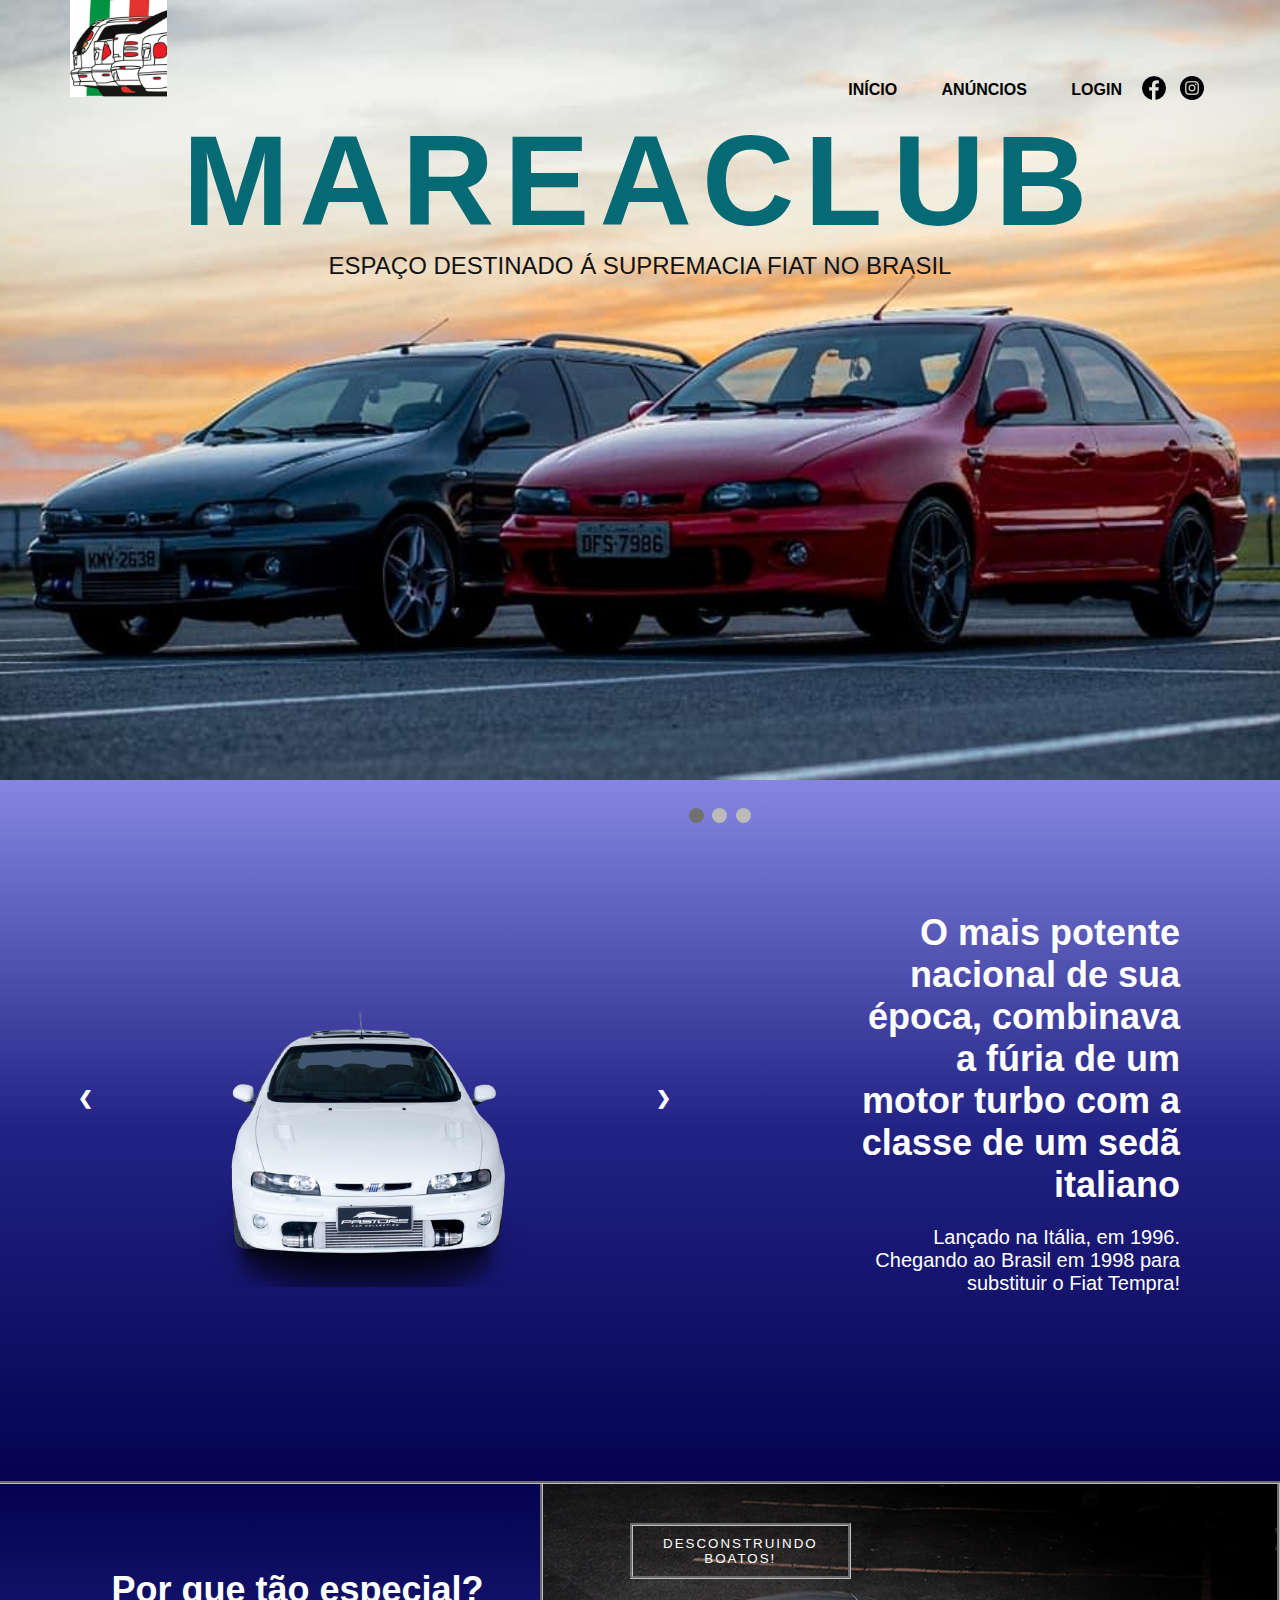
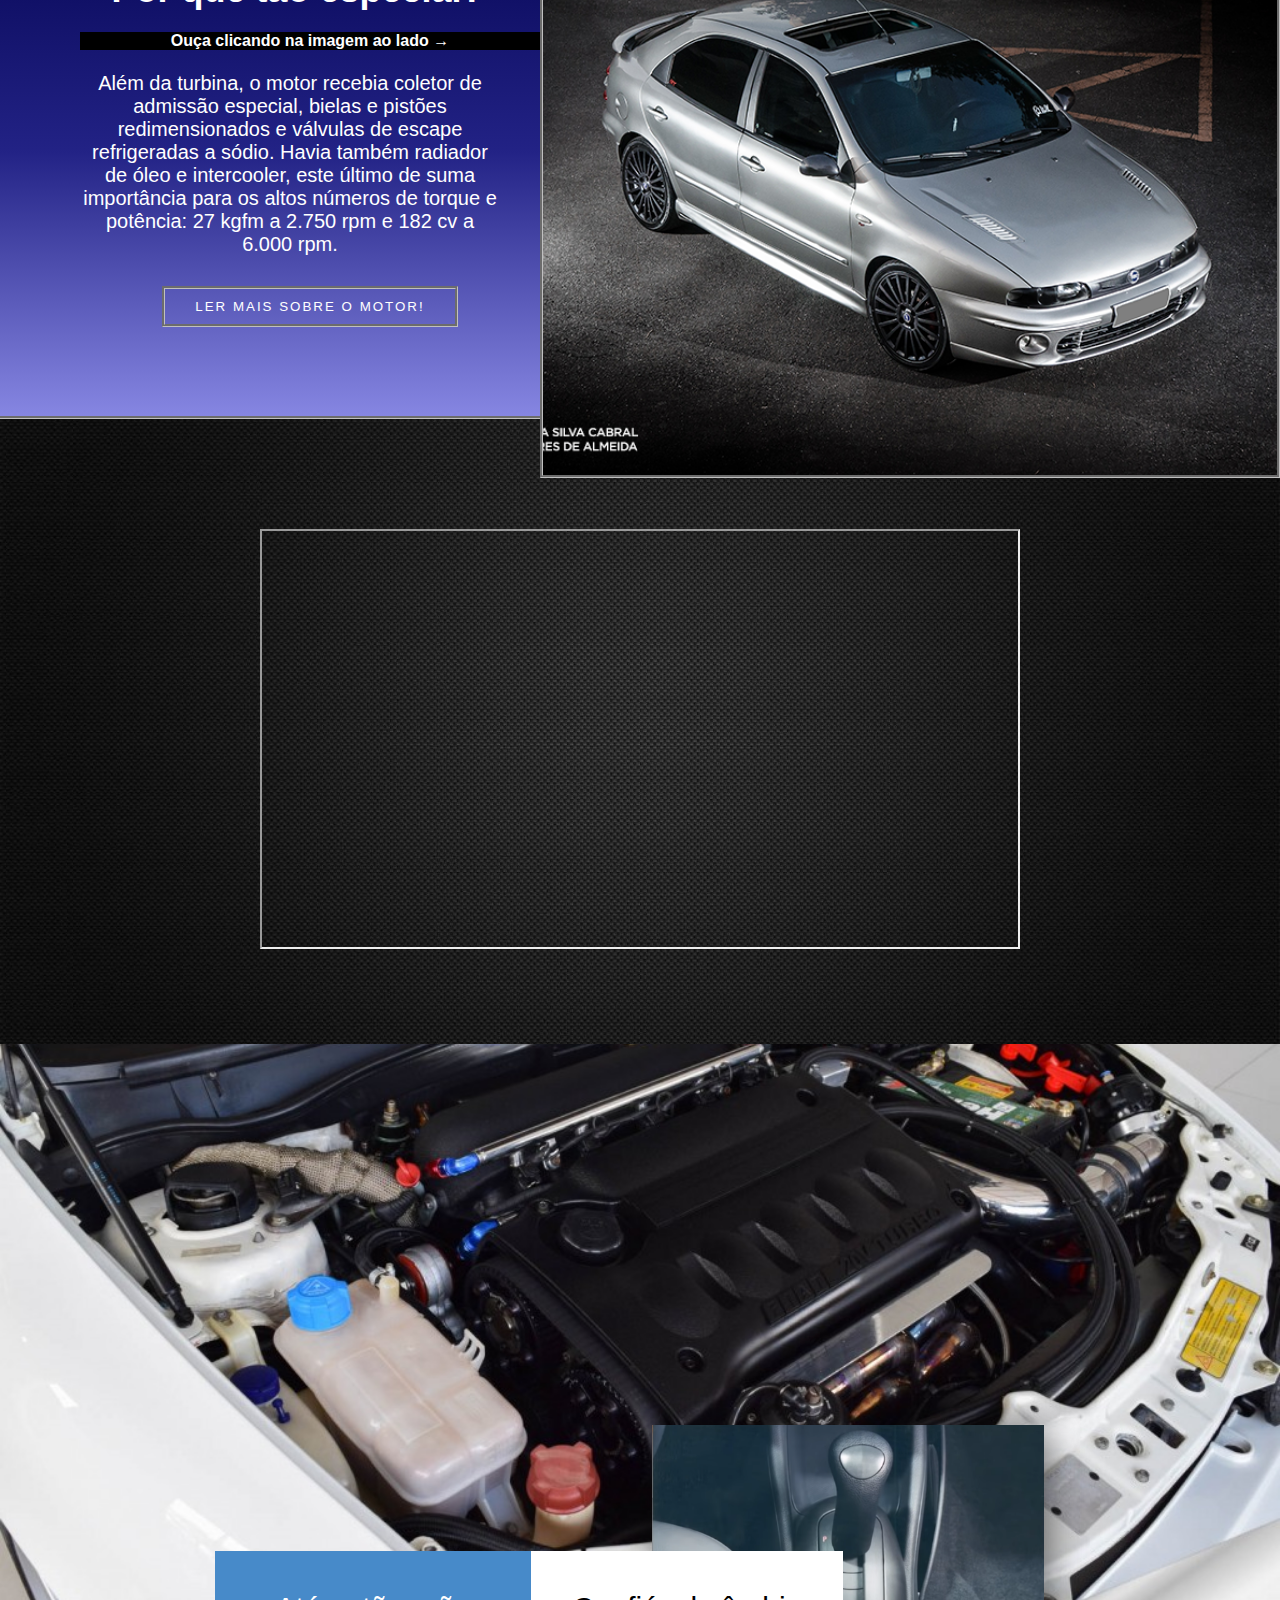
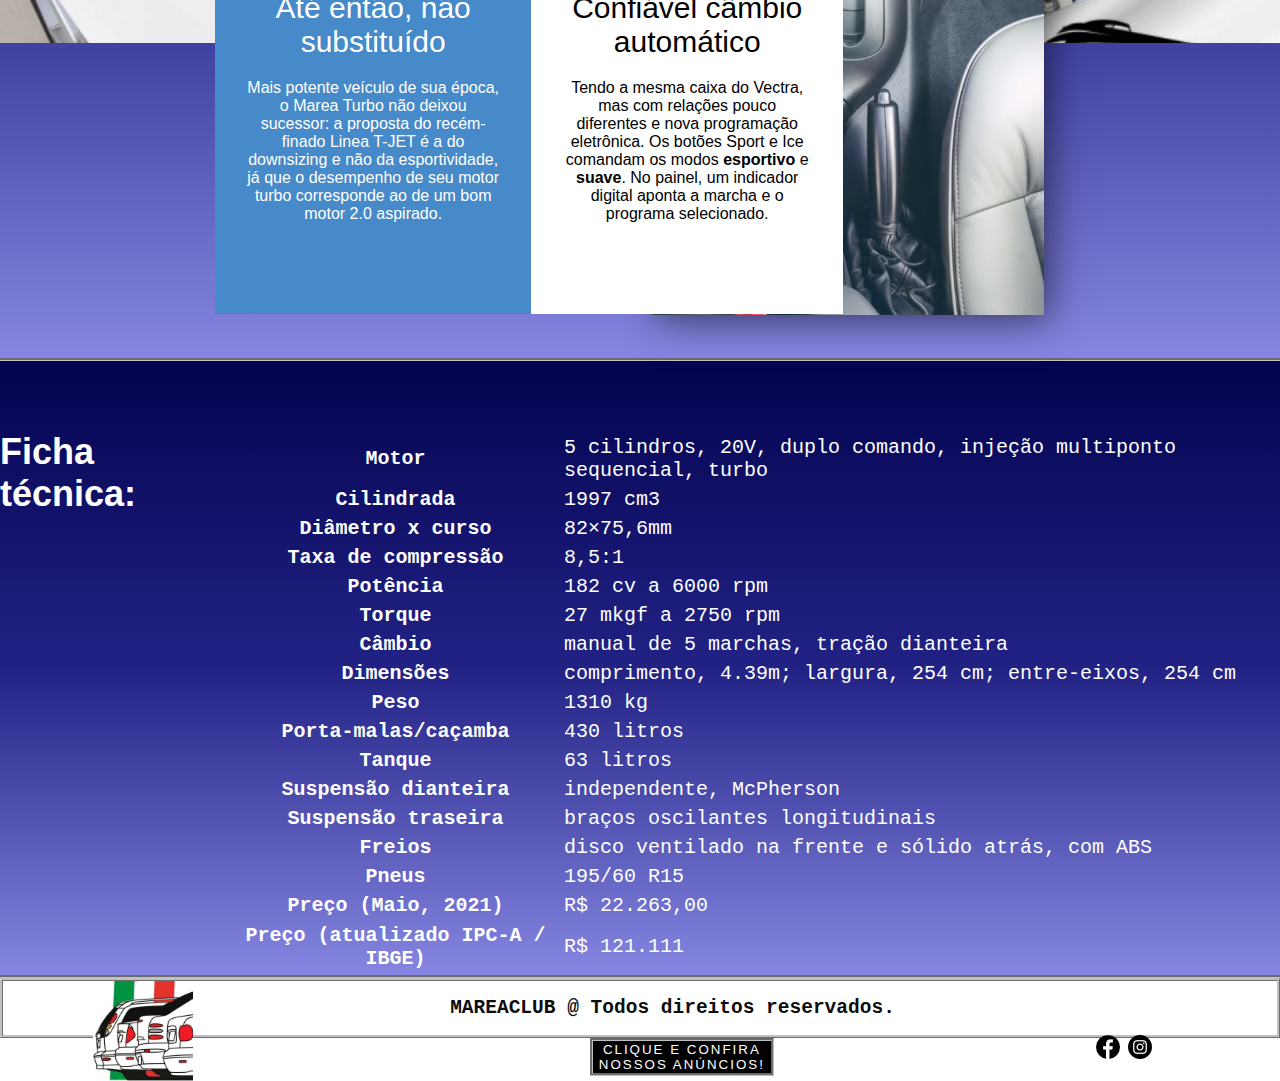
<file: Html/index.html>
<!DOCTYPE html>
<html lang="Pt">

<head>
    <meta charset="UTF-8">
    <meta http-equiv="X-UA-Compatible" content="IE=edge">
    <meta name="viewport" content="width=device-width, initial-scale=1.0">
    <link rel="stylesheet" href="../Css/index.css" media="screen">
    <link rel="shortcut icon" href="../images/logo2.ico" type="image/x-icon" />
    <title>HOME: MAREACLUB</title>
</head>

<body class="u-body">
    <section>
        <div class="fundoindex">
            <div class="cabecalho">

                <div class="caixa">

                    <!-- logo -->
                    <a href="../Html/index.html" class="logo">
                        <img src="../images/logo2.jpg" class="logo">
                    </a>

                    <!-- Barra de navegação, botões do menu -->
                    <nav class="nav">
                        <ul>
                            <a href="../Html/index.html">
                                <li class="btn_cabecalho">INÍCIO</li>

                            </a>

                            <a href="../Html/anuncios.html">
                                <li class="btn_cabecalho">ANÚNCIOS</li>
                            </a>
                            <a href="../Html/Login.html">
                                <li class="btn_cabecalho">LOGIN</li>
                            </a>

                        </ul>

                        <!-- Botões Sociais -->

                        <div class="divsocial">

                            <!-- Facebook -->

                            <a class="social-url" title="Facebook" target="_blank"
                                href="https://www.facebook.com/FamiliaCDM10">
                                <span class="iconesocial"><img src="../images/face.png" alt="ícone do Facebook"></span>
                            </a>

                            <!-- Instagram -->

                            <a class="social-url" title="Instagram" target="_blank"
                                href="https://www.instagram.com/rafaell_barretto/">
                                <span class="iconesocial"><img class="img2" src="../images/insta.png"
                                        alt="ícone do Instagram"></span>
                            </a>
                        </div>
                    </nav>


                </div>
            </div>

            <!-- Títulos index -->

            <div class="text-banner">
                <h1 class="txt-h1">MAREACLUB</h1>
                <h4 class="txt-h4">ESPAÇO DESTINADO Á SUPREMACIA FIAT NO BRASIL</h4>
            </div>
        </div>
    </section>


    <section>

        <!-- Primeira section da pág, com gradient -->

        <div class="gradient-section1">
            <div class="layout-section1">

                    <!-- Carroussel do Marea -->

                <div class="slideshow-container">

                    <div class="mySlides fade">
                        <div class="numbertext">1 / 3</div>
                        <img src="../SLIDESHOW/frente.png">
                    </div>

                    <div class="mySlides fade">
                        <div class="numbertext">2 / 3</div>
                        <img src="../SLIDESHOW/marea-side.png">
                    </div>

                    <div class="mySlides fade">
                        <div class="numbertext">3 / 3</div>
                        <img src="../SLIDESHOW/tras.png">
                    </div>

                    <!-- Botões de Anterior e Próxio -->

                    <a class="prev" onclick="plusSlides(-1)">&#10094;</a>
                    <a class="next" onclick="plusSlides(1)">&#10095;</a>
                </div>
                <br>

                <!-- Botões/círculos -->

                <div>
                    <span class="dot" onclick="currentSlide(1)"></span>
                    <span class="dot" onclick="currentSlide(2)"></span>
                    <span class="dot" onclick="currentSlide(3)"></span>
                </div>

                <!-- Div de texto, lado direito -->

                <div class="txt-section1">
                    <h2>O mais potente nacional de sua época, combinava a fúria de um motor turbo
                        com a classe de um sedã italiano</h2> 

                        <p>Lançado na Itália, em 1996.<br>Chegando ao Brasil em 1998 para
                        substituir o Fiat Tempra!</p>
                </div>

                <a href="../Html/graphic.html" target='_blank'>
                    <button class="btn-section1">DESCONSTRUINDO<br> BOATOS!</button>
                    </a>

            </div>



        </div>

        </div>

    </section>

     <!-- Segunda section da pág, com moldura destacada -->

    <section>
        <div class="layout-section2">
            <div class="txt-section2">

                <h2>Por que tão especial?</h2>
                <h4>Ouça clicando na imagem ao lado →</h4>
                    <p>Além da turbina, o motor recebia coletor de admissão especial, bielas e pistões
                        redimensionados e válvulas de escape refrigeradas a sódio. Havia também radiador
                        de óleo e intercooler, este último de suma importância para os altos números de
                        torque e potência: 27 kgfm a 2.750 rpm e 182 cv a 6.000 rpm.</p>
                
                        <!-- Btn com link externo para detalhes técnicos -->

                <a href="https://www.carrosnaweb.com.br/fichadetalhe.asp?codigo=88" target='_blank'>
                <button class="btn-section2">LER MAIS SOBRE O MOTOR!</button>
                </a>

            </div>

            <!-- Imagem com mp3 ativável por click -->

            <img onclick="play()" class="img-section2" src="../images/FiatBravamuitolindo_.png"
                alt="Fiat Brava HGT Custom">
        </div>
    </section>

     <!-- Terceira section da pág, vídeo tributo -->

    <section>

        <!-- Marea vermelho com vídeo -->

        <div class="layout-section3">

            <iframe style="margin-top: 110px;" width="760" height="420" src="https://www.youtube.com/embed/-1LSzuom5u0"
                title="YouTube video player" frameborder="3" allow="accelerometer; autoplay; clipboard-write; 
            encrypted-media; gyroscope; picture-in-picture;" allowfullscreen></iframe>

        </div>
    </section>

    <!-- "IDEA" Notícias do Fiat Marea -->

<section>

    <div class="gradient-section5">

        <div class="layout-section5">

                <div class="caixas-section5">

                    

                        <div class="boxtext1-section5">
                            
                            <h3>Até então, não substituído</h3>
                                <p>Mais potente veículo de sua época, o Marea Turbo não deixou sucessor: a proposta do recém-finado Linea T-JET é a do
                                    downsizing e não da esportividade, já que o desempenho de seu motor turbo corresponde ao de um bom motor 2.0
                                    aspirado.</p>

                        </div>

                        <div class="boxtext2-section5">
                            
                            <h3>Confiável câmbio automático</h3>
                                <p>Tendo a mesma caixa do Vectra, mas com relações pouco diferentes e nova programação eletrônica. Os botões Sport e Ice comandam os modos <b>esportivo</b> e <b>suave</b>. No painel, um indicador digital
                                     aponta a marcha e o programa selecionado.</p>

                        </div>




                    

                </div>


                                        <div class="boxtext3-section5">

                            <img src="../images/cambio.png" alt="Câmbio do Fiat Marea">

                        </div>
        </div>

    </div>

</section> 

    <!-- Quarta section da pág, detalhes técnicos -->

    <section class="layout-section4">

        <caption>
            <h2>Ficha técnica:</h2>
        </caption>

        <table class="designtecnico">
            <tbody>
                <tr>
                    <th>Motor</th>
                    <td>5 cilindros, 20V, duplo comando, injeção multiponto sequencial, turbo</td>
                </tr>
                <tr>
                    <th>Cilindrada</th>
                    <td>1997 cm3</td>
                </tr>
                <tr>
                    <th>Diâmetro x curso</th>
                    <td>82×75,6mm</td>
                </tr>
                <tr>
                    <th>Taxa de compressão</th>
                    <td>8,5:1</td>
                </tr>
                <tr>
                    <th>Potência</th>
                    <td>182 cv a 6000 rpm</td>
                </tr>
                <tr>
                    <th>Torque</th>
                    <td>27 mkgf a 2750 rpm</td>
                </tr>
                <tr>
                    <th>Câmbio</th>
                    <td>manual de 5 marchas, tração dianteira</td>
                </tr>
                <tr>
                    <th>Dimensões</th>
                    <td>comprimento, 4.39m; largura, 254 cm; entre-eixos, 254 cm</td>
                </tr>
                <tr>
                    <th>Peso</th>
                    <td>1310 kg</td>
                </tr>
                <tr>
                    <th>Porta-malas/caçamba</th>
                    <td>430 litros</td>
                </tr>
                <tr>
                    <th>Tanque</th>
                    <td>63 litros</td>
                </tr>
                <tr>
                    <th>Suspensão dianteira</th>
                    <td>independente, McPherson</td>
                </tr>
                <tr>
                    <th>Suspensão traseira</th>
                    <td>braços oscilantes longitudinais</td>
                </tr>
                <tr>
                    <th>Freios</th>
                    <td>disco ventilado na frente e sólido atrás, com ABS</td>
                </tr>
                <tr>
                    <th>Pneus</th>
                    <td>195/60 R15</td>
                </tr>
                <tr>
                    <th>Preço (Maio, 2021)</th>
                    <td>R$ 22.263,00</td>
                </tr>
                <tr>
                    <th>Preço (atualizado IPC-A / IBGE)</th>
                    <td>R$ 121.111</td>
                </tr>
            </tbody>
        </table>
    </section>

    <!-- FOOTER -->

    <footer>
        <div class="rodape">
            <img class="logo-rodape" src="../images/logo2.jpg">

            <h2>MAREACLUB @ Todos direitos reservados.</h2>    

            <div class="divsocial-footer">
                <!-- Facebook -->
                <a class="social-url-" title="Facebook" target="_blank" href="https://www.facebook.com/FamiliaCDM10">
                    <span class="iconesocial"><img src="../images/face.png" alt="ícone do Facebook"></span>
                </a>
                <!-- Instagram -->
                <a class="social-url" title="Instagram" target="_blank" href="https://www.instagram.com/rafaell_barretto/">
                    <span class="iconesocial"><img class="img2" src="../images/insta.png" alt="ícone do Instagram"></span>
                </a>
            </div>
           
        </div> 
        
        <a href="../Html/Anuncios.html">
            <button class="btn-final">CLIQUE E CONFIRA<br> NOSSOS ANÚNCIOS!</button>
        </a>
    </footer>
</body>

</html>

<script>
    var audio = new Audio('../video/puro-ronco.mp3');

    function play() {
        audio.play();
        if (audio.paused == true) {
            audio.play();
        }
    }



    var slideIndex = 1;
    showSlides(slideIndex);

    // Next/previous controls
    function plusSlides(n) {
        showSlides(slideIndex += n);
    }

    // Thumbnail image controls
    function currentSlide(n) {
        showSlides(slideIndex = n);
    }

    function showSlides(n) {
        var i;
        var slides = document.getElementsByClassName("mySlides");
        var dots = document.getElementsByClassName("dot");
        if (n > slides.length) { slideIndex = 1 }
        if (n < 1) { slideIndex = slides.length }
        for (i = 0; i < slides.length; i++) {
            slides[i].style.display = "none";
        }
        for (i = 0; i < dots.length; i++) {
            dots[i].className = dots[i].className.replace(" active", "");
        }
        slides[slideIndex - 1].style.display = "block";
        dots[slideIndex - 1].className += " active";
    }

</script>


<!-- <a href="https://quatrorodas.abril.com.br/testes/comparativo-quando-o-fiat-marea-turbo-enfrentou-o-vw-golf-gti-e-venceu/">
                <h2>Comparativo: quando o Fiat Marea Turbo enfrentou o VW Golf GTI – e venceu</h2>
                    <p>Os turbinados nacionais mais cobiçados do início dos anos 2000 se enfrentaram numa disputa de levantar poeira</p> 
                <img src="images/mareaxgolf.jpg" alt="Marea Versus Golf">
                </a> -->
</file>
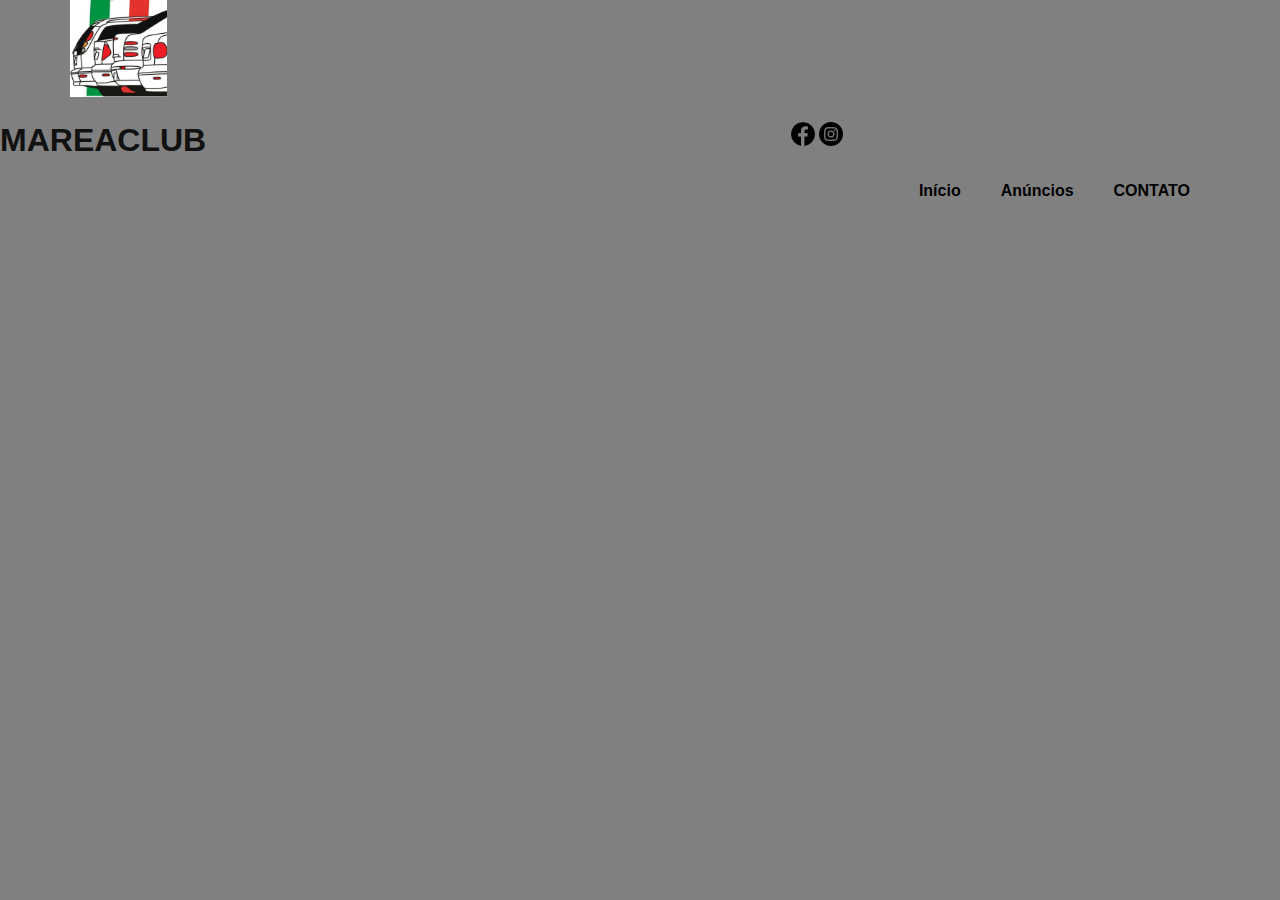
<file: rafa.html>
<!DOCTYPE html>
<html lang="Pt">
<head>
    <meta charset="UTF-8">
    <meta http-equiv="X-UA-Compatible" content="IE=edge">
    <meta name="viewport" content="width=device-width, initial-scale=1.0">
    <link rel="stylesheet" href="rafa.css" media="screen">



    <title>🚀Seja Bem-vindo!</title>
</head>
<body class="u-body">
    <div class="espacodiv"></div>
    <div class="header">   

        <div class="caixa">

            <!-- logo -->
            <a href="index.html" class="logo">
                <img src="images/logo2.jpg" class="logo" >
            </a>

            <!-- Barra de navegação, botões do menu -->
                <nav>
                    <ul class="nav">
                            <a href="">
                        <li class="btn_cabecalho">Início</li>
                            
                            </a>
                            
                            <a href="">
                        <li class="btn_cabecalho">Anúncios</li>
                            </a>
                            <a href="">
                        <li class="btn_cabecalho">CONTATO</li>
                            </a>

                    </ul>
                </nav>
                
            <!-- Botões Sociais -->
                <div class="divsocial">
                    <!-- Facebook -->
                    <a class="social-url" title="Facebook" target="_blank" 
                    href="https://www.facebook.com/FamiliaCDM10">
                        <span class="iconesocial"><img src="images/face.png" alt="ícone do Facebook"></span>
                    </a>
                    <!-- Instagram -->
                    <a class="social-url" title="Instagram" target="_blank" 
                    href="https://www.instagram.com/rafaell_barretto/">
                    <span class="iconesocial"><img src="images/insta.png" 
                        alt="ícone do Instagram"></span>
                    </a>
                </div>
        </div> 
    </div>
    
    <!-- Conteúdo -->

    <h1 class="txt-principal">MAREACLUB</h1>
</body>
</html>
</file>
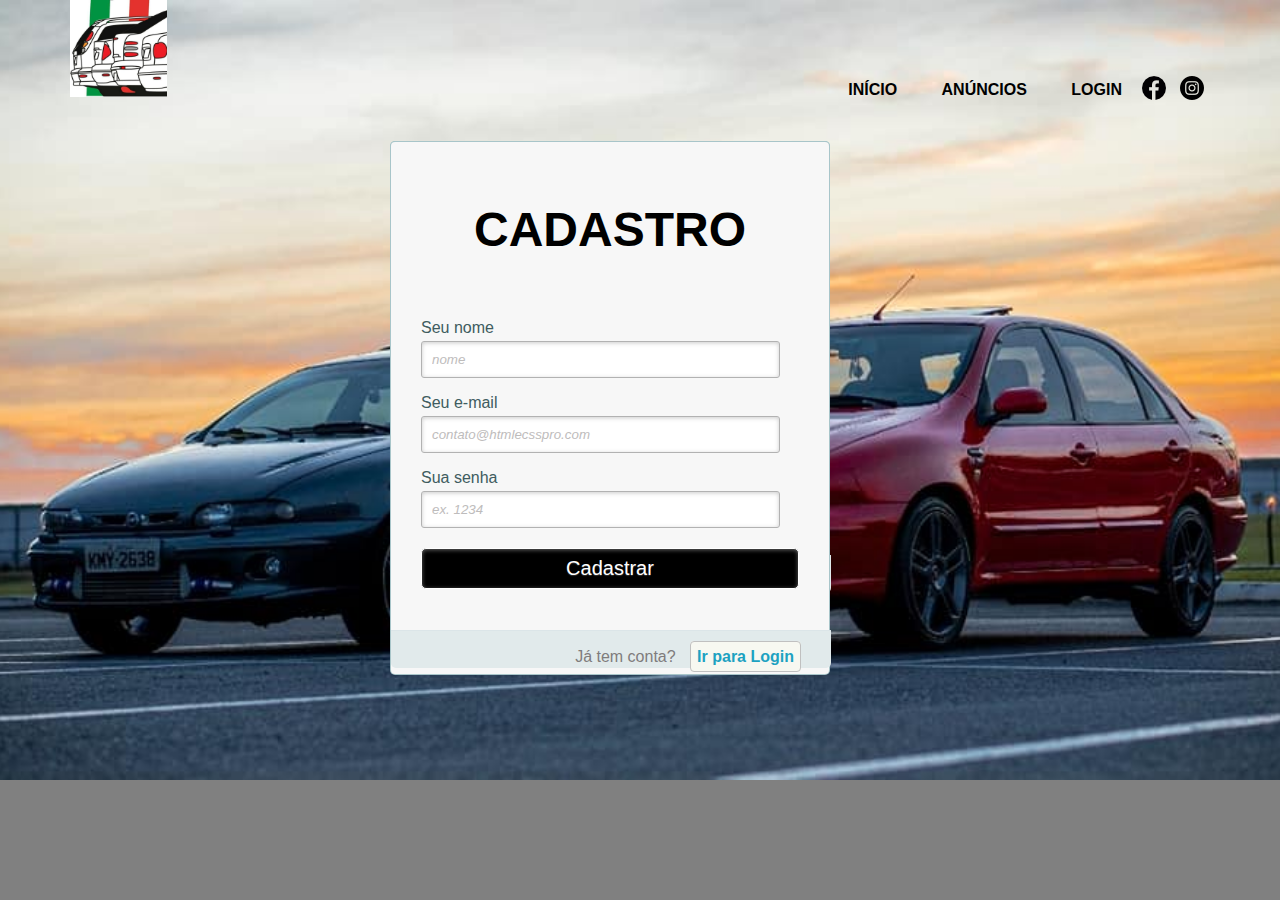
<file: Html/Login.html>
<!DOCTYPE html>
<html lang="pt">
<head>
    <meta charset="UTF-8">
    <meta http-equiv="X-UA-Compatible" content="IE=edge">
    <meta name="viewport" content="width=device-width, initial-scale=1.0">
    <link rel="stylesheet" href="../Css/index.css">
    <link rel="stylesheet" type="text/css" href="../Css/Login.css">
    <link rel="shortcut icon" href="../images/logo2.ico" type="image/x-icon" />
    <title>ÁREA DE LOGIN</title>
</head>
<body>
    <body class="u-body">
        <section>
            <div class="fundoindex">
                <div class="cabecalho">
    
                    <div class="caixa">
    
                        <!-- logo -->
                        <a href="../Html/index.html" class="logo">
                            <img src="../images/logo2.jpg" class="logo">
                        </a>
    
                        <!-- Barra de navegação, botões do menu -->
                        <nav class="nav">
                            <ul>
                                <a href="../Html/index.html">
                                    <li class="btn_cabecalho">INÍCIO</li>
    
                                </a>
    
                                <a href="../Html/anuncios.html">
                                    <li class="btn_cabecalho">ANÚNCIOS</li>
                                </a>
                                <a href="../Html/Login.html">
                                    <li class="btn_cabecalho">LOGIN</li>
                                </a>
    
                            </ul>
    
                            <!-- Botões Sociais -->
    
                            <div class="divsocial">
    
                                <!-- Facebook -->
    
                                <a class="social-url" title="Facebook" target="_blank"
                                    href="https://www.facebook.com/FamiliaCDM10">
                                    <span class="iconesocial"><img src="../images/face.png" alt="ícone do Facebook"></span>
                                </a>
    
                                <!-- Instagram -->
    
                                <a class="social-url" title="Instagram" target="_blank"
                                    href="https://www.instagram.com/rafaell_barretto/">
                                    <span class="iconesocial"><img class="img2" src="../images/insta.png"
                                            alt="ícone do Instagram"></span>
                                </a>
                            </div>
                        </nav>
    
    
                    </div>
                </div>
    
                <!-- Títulos index -->
    
                <!-- <div class="text-banner">
                    <h1 class="txt-h1">MAREACLUB</h1>
                    <h4 class="txt-h4">ESPAÇO DESTINADO Á SUPREMACIA FIAT NO BRASIL</h4>
                </div> -->

                <div class="container" >
                    
                    <a class="links" id="paralogin"></a>
                    <a class="links" id="paracadastro"></a> 

                    <div class="content">      
                      <!--FORMULÁRIO DE LOGIN-->
                      <div id="login">
                        <form method="post" action=""> 
                          <h1 class="h1-login">LOGIN</h1> 
                          <p> 
                            <label for="nome_login">Seu nome</label>
                            <input id="nome_login" name="nome_login" required="required" type="text" placeholder="ex. contato@bandtec.com"/>
                          </p>
                           
                          <p> 
                            <label for="email_login">Seu e-mail</label>
                            <input id="email_login" name="email_login" required="required" type="password" placeholder="ex. senha" /> 
                          </p>
                           
                          <p> 
                            <input type="submit" value="Logar" /> 
                          </p>
                           
                          <p class="link">
                            Ainda não tem conta?
                            <a href="#paracadastro">Cadastre-se</a>
                          </p>
                        </form>
                      </div>
                 
                      <!--FORMULÁRIO DE CADASTRO-->
                      <div id="cadastro">
                        <form method="post" action=""> 
                          <h1 class="h1-login">CADASTRO</h1> 
                           
                          <p> 
                            <label for="nome_cad">Seu nome</label>
                            <input id="nome_cad" name="nome_cad" required="required" type="text" placeholder="nome" />
                          </p>
                           
                          <p> 
                            <label for="email_cad">Seu e-mail</label>
                            <input id="email_cad" name="email_cad" required="required" type="email" placeholder="contato@htmlecsspro.com"/> 
                          </p>
                           
                          <p> 
                            <label for="senha_cad">Sua senha</label>
                            <input id="senha_cad" name="senha_cad" required="required" type="password" placeholder="ex. 1234"/>
                          </p>
                           
                          <p> 
                            <input type="submit" value="Cadastrar"/> 
                          </p>
                           
                          <p class="link">  
                            Já tem conta?
                            <a href="#paralogin"> Ir para Login </a>
                          </p>
                        </form>
                      </div>
                    </div>
                  </div>  
            </div>
        </section>
    
    
        <section>

            <script data-jsd-embedded data-key="1f132da2-ad57-47a4-a746-82666097bf3d" 
data-base-url="https://jsd-widget.atlassian.com" src="https://jsd-widget.atlassian.com/assets/embed.js"></script>
</body>
</html>
</file>
<file: Css/index.css>
.u-body {
    color: #111111;
    background-image: url(../images/);
    font-family: 'Open Sans',sans-serif;
    margin: 0;
    border: 0;
    padding: 0;
    max-width: 100%;
}

.fundoindex {
    background-image: url(../images/171550837_4090032247685724_1552338599415350609_n.jpg);
    object-fit: cover;
    background-size: cover;
    background-repeat: no-repeat;
    background-position: 50% 0%;
    width: 100%; 
    height: 730px;
    
}
.cabecalho {
    margin: 0 auto;
    top: 0;
    right: 0;
    left: 0; 
    background-image: none;
    width: 1060; 
    height: 101;
    background: transparent;
    }

.caixa {
    margin: 0 auto;
    /* box-sizing: border-box; */
    width: 1140px; 
    height: 101px;
}

.espacodiv {
    content: '';
    display: table;
    margin: 0 auto;
    position: relative;
}

.logo {
    background-attachment: local;
    max-width: 97px;
    max-height: 97px;
}

.cabecalho ul {
    list-style: none;
}

.btn_cabecalho {
    background-color: transparent;
    cursor: pointer;
    display: inline-block;
    margin: 0;
    padding: 10px 20px;
    font-weight: 600;
    color: black !important;
}

.cabecalho ul li:hover {
    color: rgb(255, 0, 0) !important;
    border-bottom: solid 2px;
}

a {
    list-style: none;
    text-decoration: none;
}

.nav {
    margin-bottom: -14px;
    float: right;
    padding-top: 55px;
    display: flex;

}

.divsocial {
    padding-top: 21px;
    float: right;
    height: 26px;
    width: 68px;
}

.divsocial .img2 {
    margin-left: 10px;
}

.iconesocial {
    height: 100%;
    display: inline-block;
    flex: 1;
}

.social-url {
    color: inherit;
    font-size: inherit;
    font-family: inherit;
    line-height: inherit;
    letter-spacing: inherit;
    text-transform: inherit;
    font-style: inherit;
    font-weight: inherit;
    text-decoration: none;
    border: 0 none transparent;
    outline-width: 0;
    background-color: transparent;
    margin: 0;
    -webkit-text-decoration-skip: objects;
    margin-top: 0 !important;
    margin-bottom: 0 !important;
}

.text-banner{
    text-align: center;
    padding-top: 10px;
}

.txt-h1 {
    font-family: Lato, sans-serif !important;
    text-transform: uppercase;
    letter-spacing: 10px;
    font-size: 8rem;
    color: #066a75;
    margin: 0px 180px;
    line-height: 1.1;
    padding: 0;
    text-align: center;
}

.txt-h4 {
    margin: 0 auto 60px;
    padding: 0;
    font-weight: 400;
    font-size: 1.5rem;
    line-height: 1.2;
    text-align: center;

}

/* 1ª sessão pós-início do site*/
.gradient-section1 {
    background-image: linear-gradient(rgb(134, 134, 226), rgb(34, 34, 133), rgb(3, 3, 80));
    object-fit: cover;
    background-size: cover;
    background-repeat: no-repeat;
    background-position: 50% 0%;
    width: 100%; 
    height: 701px;
    padding-top: 10px;
}

.layout-section1 {
    position: relative;
    pointer-events: initial;
    /* flex-direction: row;
    flex-wrap: wrap; */
    height: 692px;
    max-width: 100%;
    margin-left: 62px;
    margin-right: 50px;
}

.img-section1{
    background-position: 50% 50%;
    min-height: 566px;
    text-align: left;
    flex: 0 0 68.33333333%;
    max-width: 68.33333333%;
    object-fit: contain;
    background-size: contain;
    margin: auto;
    position: relative;
}

.txt-section1 {
    text-align: right;
    padding: 20px;
    width: 390px;
    height: 101px;
    float: right;
    margin-top: 65px;
}

.txt-section1 h2 {
    color: white;
    font-weight: 700;
    font-size: 2.25rem;
    /* margin: 112px 0 0 20px; */
    position: relative;
    margin: 0 auto;
    padding-right: 30px;

}

.txt-section1 p {
    color: white;
    font-size: 1.25rem;
    padding-right: 30px;
}

.btn-section1 {
    border-style: solid;
    background-image: none;
    letter-spacing: 2px;
    font-weight: 300;
    border-style: groove;
    border-width: 3px;
    border-color: silver;
    color: white;
    background-color: transparent !important;
    padding: 10px 30px;
    margin-top: 10px;
    cursor: pointer;
    margin-top: 530px;
    margin-left: -57px;
    box-shadow: #111111 5px;

}
    
/* 2ª sessão do site */

.layout-section2 {
    background-image: linear-gradient(rgb(3, 3, 80), rgb(34, 34, 133), rgb(134, 134, 226));
    pointer-events: initial;
    width: 100%; 
    height: 538px;
    border-style: groove;
    border-color: silver;
    display: flex;
    border-right: none;
    border-left: none;
}

.img-section2{
    display: block;
    border-style: groove;
    border-top: none;
    border-color: silver;
    width: 740px;
    height: 594px;
    background-position: 50% 50%;
    float: right;    
    max-width: 68.33333333%;
    object-fit: cover;
}

.txt-section2 {
    text-align: center;
    width: 470px;
    height: 450px;
    float: left;
    margin-left: 80px;
    margin-top: 85px;

}

.txt-section2 h2 {
    color: white;
    font-weight: 700;
    font-size: 2.25rem;
    /* margin: 112px 0 0 20px; */
    position: relative;
    margin: 0 auto;
    padding-right: 25px;
}

.txt-section2 p {
    color: white;
    font-size: 1.25rem;
    padding-right: 40px;
}

.btn-section2 {
    border-style: solid;
    background-image: none;
    letter-spacing: 2px;
    font-weight: 300;
    border-style: groove;
    border-width: 3px;
    border-color: silver;
    color: white;
    background-color: transparent !important;
    padding: 10px 30px;
    margin-top: 10px;
    cursor: pointer;

}

.layout-section2 h4 {
    color: white;
    background-color: black;
}
/* 3ª sessão do site */

.layout-section3 {
    pointer-events: initial;
    width: 100%; 
    height: 625px;
    object-fit: cover;
    background-size: cover;
    background-repeat: no-repeat;
    background-position: 50% 65%;
    background-image: url(../images/black-carbon.jpeg);
    align-items: center !important;
    text-align: center !important;
}

.video_yt{
    padding-bottom: 30px;
}

tbody {
    color: white;
    font-size: 1.25rem;
    padding-right: 40px;
}

.layout-section4 {
    background-image: linear-gradient(rgb(3, 3, 80), rgb(34, 34, 133), rgb(134, 134, 226));
    pointer-events: initial;
    width: 100%; 
    height: 620px;
    border-style: groove;
    border-color: silver;
    display: flex;
    padding-top: 70px;
    border-right: none;
    border-left: none;

}

.layout-section4 h2 {
    color: white;
    font-weight: 700;
    font-size: 2.25rem;
    position: relative;
    margin: 0 auto;
    padding-right: 25px;
}

/* SECTION DE NOTICIAS */

.gradient-section5 {
    width: 100%;
    height: 914px;
    margin-top: 0;
    background-image: linear-gradient(rgb(3, 3, 80), rgb(34, 34, 133), rgb(134, 134, 226));
    text-align: center;
    display: flex;
    flex-direction: column;

}

.layout-section5 {
    background-image: url(../images/motor.jpeg);
    background-size: cover;
    background-repeat: no-repeat;
    position: relative;
    background-position: 50% 70%;
    pointer-events: initial;
    flex-direction: row;
    flex-wrap: wrap;
    height: 599px;
    margin-top: 0;
    margin-bottom: 0;
    max-width: 100%;
    width: 100% !important;
    margin-left: 0 !important;
    margin-right: 0 !important;
}

.caixas-section5 {
    width: 628px;
    margin-top: 507px;
    margin-left: 215px;
    height: 330px;
    background-color: transparent !important;
    position: relative;
    word-wrap: break-word;
    display: flex;
    


}

.boxtext1-section5 {
    background-color: #478ac9;
    padding: 30px;
    text-align: center;    
    border: 0px solid transparent;
    min-height: 363px;
    background-image: none;
    color: #ffffff;
}

.boxtext1-section5 h3 {
    font-size: 1.875rem;
    font-weight: 400;
    margin: 0;
    margin-top: 10px;

}

.boxtext1-section5 p{
    font-style: normal;
    margin: 20px 0 0;

}

.boxtext2-section5 {
    background-color: white;
    padding: 30px;
    text-align: center;    
    border: 0px solid transparent;
    min-height: 363px;
    background-image: none;
    color: black;
}

.boxtext2-section5 h3 {
    font-size: 1.875rem;
    font-weight: 400;
    margin: 0;
    margin-top: 10px;

}

.boxtext2-section5 p{
    font-style: normal;
    margin: 20px 0 0;

}


.boxtext3-section5 {

    text-align: center;    
    border: 0px solid transparent;
    min-height: 363px;
    background-image: none;
    color: black;
    float: right;
}

/* .boxtext3-section5 {
    background-color: transparent;
    padding: 30px;
    text-align: center;    
    border: 0px solid transparent;
    min-height: 363px;
    background-image: none;
    color: #ffffff;
    padding: 0;
    justify-content: flex-end;


}*/

.boxtext3-section5 img {
    height: 490px;
    box-shadow: 5px 5px 36px 0 rgb(0 0 0 / 55%);
    margin: -456px 236px 10px -38px;

} 

.designtecnico {
    font-size: initial;
    font-family: monospace;
    tab-size: 4;
    border-spacing: 3px;
    padding-right: 25px;
}

.btn-final {
    border-style: solid;
    background-color: black;
    letter-spacing: 2px;
    font-weight: 300;
    border-style: groove;
    border-width: 3px;
    border-color: silver;
    color: white;
    cursor: pointer;
    margin-left: 31%;
}

.rodape {
    bottom: 0;
    background-color: white;
    color: rgb(12, 12, 12);
    width: 100%;
    text-align: center;
    font-size: initial;
    font-family: monospace;
    tab-size: 4;
    border-spacing: 3px;
    border-style: ridge;
    border-color: silver;
    padding-right: 125px;


}

.logo-rodape h2 {
    text-align: center;
}

.logo-rodape {
    float: left;
    height: 100px;
    padding-left: 90px;

    
}

.divsocial-footer {
    float: right;
}


.teste-layout {
    background-image: url(../images/4.jpg);
    object-fit: cover;
    background-size: cover;
    background-repeat: no-repeat;
    background-position: 50% 0%;
    width: 100%;
    height: 675px;
    padding-top: 10px;
}

.teste-layout container {
    position: relative;
    pointer-events: initial;
    flex-direction: row;
    flex-wrap: wrap;
    min-height: 50%;
    max-width: 100%;
}


* {box-sizing:border-box}

/* Slideshow container */
.slideshow-container {
    height: 425px;
    width: 625px;
    position: relative;
    margin: auto;
    float: left;
    margin-top: 90px;

}
.mySlides {
    display: none;
  }
  
  /* Next & previous buttons */
  .prev, .next {
    cursor: pointer;
    position: absolute;
    top: 50%;
    width: auto;
    margin-top: -22px;
    padding: 16px;
    color: white;
    font-weight: bold;
    font-size: 18px;
    transition: 0.6s ease;
    border-radius: 0 3px 3px 0;
    user-select: none;
  }
  
  /* Position the "next button" to the right */
  .next {
    right: 0;
    border-radius: 3px 0 0 3px;
  }
  
  /* On hover, add a black background color with a little bit see-through */
  .prev:hover, .next:hover {
    background-color: rgba(0,0,0,0.8);
  }
  
  /* Caption text */
  .text {
    color: #f2f2f2;
    font-size: 15px;
    padding: 8px 12px;
    position: absolute;
    bottom: 8px;
    width: 100%;
    text-align: center;
    display: none;
  }
  
  /* Number text (1/3 etc) */
  .numbertext {
    color: #f2f2f2;
    font-size: 12px;
    padding: 8px 12px;
    position: absolute;
    top: 0;
    display: none;

  }
  
  /* The dots/bullets/indicators */
  .dot {
    cursor: pointer;
    height: 15px;
    width: 15px;
    margin: 0 2px;
    background-color: #bbb;
    border-radius: 50%;
    display: inline-block;
    transition: background-color 0.6s ease;
  }
  
  .active, .dot:hover {
    background-color: #717171;
  }
  
  /* Fading animation */
  .fade {
    -webkit-animation-name: fade;
    -webkit-animation-duration: 1.5s;
    animation-name: fade;
    animation-duration: 1.5s;
  }
  
  @-webkit-keyframes fade {
    from {opacity: .4}
    to {opacity: 1}
  }
  
  @keyframes fade {
    from {opacity: .4}
    to {opacity: 1}
  }

  /* ABA DE GRÁFICO */
  
  .fundoindex {
    background-image: url(../images/171550837_4090032247685724_1552338599415350609_n.jpg);
    object-fit: cover;
    background-size: cover;
    background-repeat: no-repeat;
    background-position: 50% 0%;
    width: 100%; 
    height: 780px;
    
}

  .container-trends {
    width: 800px;
    height: 410px;
    background-color: #111111;
    text-align: center;
    margin-left: 23%;
    display: flex;
  }
</file>
<file: rafa.css>
.u-body {
    color: #111111;
    background-color: gray;
    font-family: 'Open Sans',sans-serif;
    margin: 0;
    border: 0;
    padding: 0;
    max-width: 100%;
}
.container {
    display: flex;  /* alinha um do lado do outro */
    justify-content: center; /* para centralizar as divs */
    align-items: center;/* alinhar verticalmente ao center/ o align precisa ter altura definida para conseguir se basear */
    height: 100vh; /* altura a partir do vierpontheight, o 100% n vai pq o body n tem altura definida*/
    /* medidas relativas são relativas à algo */
    background-color: #ecf0f1;
    /* border: 5px solid red; */
}

.fundoindex {
    background-image: url(images/171550837_4090032247685724_1552338599415350609_n.jpg);
    object-fit: cover;
    background-size: cover;
    background-repeat: no-repeat;
    background-position: 50% 0%;
    width: 100%; 
    height: 713px;
    
}
.cabecalho {
    margin: 0 auto;
    top: 0;
    right: 0;
    left: 0; 
    background-image: none;
    width: 1060; 
    height: 101;
    background: transparent;
    }

.caixa {
    margin: 0 auto;
    /* box-sizing: border-box; */
    width: 1140px; 
    height: 101px;
}

.espacodiv {
    content: '';
    display: table;
    margin: 0 auto;
    position: relative;
}

.logo {
    background-attachment: local;
    max-width: 97px;
    max-height: 97px;
}

.cabecalho ul {
    list-style: none;
}

.btn_cabecalho {
    background-color: transparent;
    cursor: pointer;
    display: inline-block;
    margin: 0;
    padding: 10px 20px;
    font-weight: 600;
    color: black !important;
}

.cabecalho ul li:hover {
    color: rgb(255, 0, 0) !important;
    border-bottom: solid 2px;
}

a {
    list-style: none;
    text-decoration: none;
}

.nav {
    margin-bottom: -14px;
    float: right;
    padding-top: 55px;
    display: flex;

}

.divsocial {
    padding-top: 21px;
    float: right;
    height: 26px;
    width: 68px;
}

.divsocial .img2 {
    margin-left: 10px;
}

.iconesocial {
    height: 100%;
    display: inline-block;
    flex: 1;
}

.social-url {
    color: inherit;
    font-size: inherit;
    font-family: inherit;
    line-height: inherit;
    letter-spacing: inherit;
    text-transform: inherit;
    font-style: inherit;
    font-weight: inherit;
    text-decoration: none;
    border: 0 none transparent;
    outline-width: 0;
    background-color: transparent;
    margin: 0;
    -webkit-text-decoration-skip: objects;
    margin-top: 0 !important;
    margin-bottom: 0 !important;
}

.text-banner{
    text-align: center;
    padding-top: 10px;
}

.txt-h1 {
    font-family: Lato, sans-serif !important;
    text-transform: uppercase;
    letter-spacing: 10px;
    font-size: 8rem;
    margin: 0px 180px;
    line-height: 1.1;
    padding: 0;
    text-align: center;
}

.txt-h4 {
    margin: 0 auto 60px;
    padding: 0;
    font-weight: 400;
    font-size: 1.5rem;
    line-height: 1.2;
    text-align: center;

}

/* 1ª sessão pós-início do site*/
.gradient-section1 {
    background-image: linear-gradient(rgb(134, 134, 226), rgb(34, 34, 133), rgb(3, 3, 80));
    object-fit: cover;
    background-size: cover;
    background-repeat: no-repeat;
    background-position: 50% 0%;
    width: 100%; 
    height: 675px;
    padding-top: 10px;
}

.layout-section1 {
    position: relative;
    pointer-events: initial;
    flex-direction: row;
    flex-wrap: wrap;
    min-height: 50%;
    max-width: 100%;
}

.img-section1{
    background-position: 50% 50%;
    min-height: 566px;
    text-align: left;
    flex: 0 0 68.33333333%;
    max-width: 68.33333333%;
    object-fit: contain;
    background-size: contain;
}

.txt-section1 {
    text-align: right;
    padding: 20px;
    width: 390px;
    height: 101px;
    float: right;
    margin-top: 90px;
    margin-right: 18px;
}

.txt-section1 h2 {
    color: white;
    font-weight: 700;
    font-size: 2.25rem;
    /* margin: 112px 0 0 20px; */
    position: relative;
    margin: 0 auto;
    padding-right: 30px;

}

.txt-section1 p {
    color: white;
    font-size: 1.25rem;
    padding-right: 30px;
}

.pesquisa-section1 {
    
}
/* 2ª sessão do site */

.layout-section2 {
    background-image: linear-gradient(rgb(3, 3, 80), rgb(34, 34, 133), rgb(134, 134, 226));
    pointer-events: initial;
    width: 100%; 
    height: 538px;
    border-style: groove;
    border-color: silver;
    display: flex;
    border-right: none;
    border-left: none;
}

.img-section2{
    display: block;
    border-style: groove;
    border-top: none;
    border-color: silver;
    width: 740px;
    height: 594px;
    background-position: 50% 50%;
    float: right;    
    max-width: 68.33333333%;
    object-fit: cover;
}

.txt-section2 {
    text-align: center;
    width: 470px;
    height: 450px;
    float: left;
    margin-left: 38px;
    margin-top: 85px;

}

.txt-section2 h2 {
    color: white;
    font-weight: 700;
    font-size: 2.25rem;
    /* margin: 112px 0 0 20px; */
    position: relative;
    margin: 0 auto;
    padding-right: 25px;
}

.txt-section2 p {
    color: white;
    font-size: 1.25rem;
    padding-right: 40px;
}

.btn-section2 {
    border-style: solid;
    background-image: none;
    letter-spacing: 2px;
    font-weight: 300;
    border-style: groove;
    border-width: 2px;
    border-color: silver;
    color: white;
    background-color: transparent !important;
    padding: 10px 30px;
    margin-top: 10px;
    cursor: help;
}

/* 3ª sessão do site */

.layout-section3 {
    pointer-events: initial;
    width: 100%; 
    height: 625px;
    object-fit: cover;
    background-size: cover;
    background-repeat: no-repeat;
    background-position: 50% 65%;
    background-image: url(images/vermelha.jpg);
}

.video-section3{
    padding-bottom: 30px;
}

tbody {
    color: white;
    font-size: 1.25rem;
    padding-right: 40px;
}

.layout-section4 {
    background-image: linear-gradient(rgb(3, 3, 80), rgb(34, 34, 133), rgb(134, 134, 226));
    pointer-events: initial;
    width: 100%; 
    height: 538px;
    border-style: groove;
    border-color: silver;
    display: flex;
    padding-top: 70px;
    border-right: none;
    border-left: none;

}

.layout-section4 h2 {
    color: white;
    font-weight: 700;
    font-size: 2.25rem;
    position: relative;
    margin: 0 auto;
    padding-right: 25px;
}

.designtecnico {
    /* border-collapse: separate;
    text-indent: initial;
    white-space: pre; */
    font-size: initial;
    font-family: monospace;
    tab-size: 4;
    border-spacing: 3px;
    padding-right: 25px;
}

.rodape {
    bottom: 0;
    background-color: white;
    color: rgb(12, 12, 12);
    width: 100%;
    height: 100px;
    text-align: center;
    line-height: 50px;
}

.rodape img {
    height: 130px;
}
/* Parte de anúncios 

.figure {
    style="height: 175px; background: url("https://www.pastorecc.com.br/site/photos/cars/2179/thumb_pJ68HhAbtBQnL3xQbyQv.jpeg") center center / cover no-repeat;"
} */
</file>
<file: Css/Login.css>
body{
        color: #111111;
        background-color: gray;
        font-family: 'Open Sans',sans-serif;
        margin: 0;
        border: 0;
        padding: 0;
        max-width: 100%;
  }
  
  a{
    text-decoration: none;
  }
  
  .container {
    width: 100%;
    height: 580px;
    margin-top: 40px;

  }

  /* esconde as ancoras da tela */
  a.links{
    display: none;
  }
  
  /* content que contem os formulários */
  .content{
    width: 500px;
    margin: 0px auto;
    position: relative; 
  }
  
  /* formatando o cabeçalho dos formulários */
  .h1-login{
    font-size: 48px;
    color: black;
    padding: 10px 0;
    font-family: Arial,sans-serif;
    font-weight: bold;
    text-align: center;
    padding-bottom: 30px;
  }
  h1-login:after{
    content: ' ';
    display: block;
    width: 100%;
    height: 2px;
    margin-top: 10px;
    background: -webkit-linear-gradient(left, rgba(147,184,189,0) 0%,rgba(147,184,189,0.8) 20%,rgba(147,184,189,1) 53%,rgba(147,184,189,0.8) 79%,rgba(147,184,189,0) 100%); 
    background: linear-gradient(left, rgba(147,184,189,0) 0%,rgba(147,184,189,0.8) 20%,rgba(147,184,189,1) 53%,rgba(147,184,189,0.8) 79%,rgba(147,184,189,0) 100%); 
  }
  
  p{
    margin-bottom:15px;
  }
  p:first-child{
    margin: 0px;
  }
  label{
    color: #405c60;
    position: relative;
  }
  
  /**** advanced input styling ****/
  /* placeholder */
  ::-webkit-input-placeholder  {
    color: #bebcbc; 
    font-style: italic;
  }
  input:-moz-placeholder,
  textarea:-moz-placeholder{
    color: #bebcbc;
    font-style: italic;
  } 
  input {
    outline: none;
  }
  
  input:not([type="checkbox"]){
    width: 95%;
    margin-top: 4px;
    padding: 10px;  
    border: 1px solid #b2b2b2;
    
    -webkit-border-radius: 3px;
    border-radius: 3px;
    
    -webkit-box-shadow: 0px 1px 4px 0px rgba(168, 168, 168, 0.6) inset;
    box-shadow: 0px 1px 4px 0px rgba(168, 168, 168, 0.6) inset;
    
    -webkit-transition: all 0.2s linear;
    transition: all 0.2s linear;
  }
  
  /*estilo do botão submit */
  input[type="submit"]{
    width: 100%!important;
    cursor: pointer;  
    background: black;
    padding: 8px 5px;
    color: #fff;
    font-size: 20px;  
    border: 1px solid #fff; 
    margin-bottom: 10px;  
    text-shadow: 0 1px 1px #333;
    
    -webkit-border-radius: 5px;
    border-radius: 5px;
    
    transition: all 0.2s linear;
  }
  input[type="submit"]:hover{
    background: #4ab3c6;
  }
  
  /*marcando os links para mudar de um formulário para outro */

  .link{
    position: absolute;
    background: #e1eaeb;
    color: #7f7c7c;
    left: 0px;
    height: 20px;
    width: 440px;
    padding: 17px 30px 20px 30px;
    font-size: 16px;
    text-align: right;
    border-top: 1px solid #dbe5e8;
  
    -webkit-border-radius: 0 0  5px 5px;
    border-radius: 0 0  5px 5px;
  }
  .link a {
    font-weight: bold;
    background: #f7f8f1;
    padding: 6px;
    color: rgb(29, 162, 193);
    margin-left: 10px;
    border: 1px solid silver;
  
    -webkit-border-radius: 4px;
    border-radius: 4px;  
  
    -webkit-transition: all 0.4s linear;
    transition: all 0.4s  linear;
  }
  .link a:hover {
    color: #39bfd7;
    background: #f7f7f7;
    border: 1px solid #4ab3c6;
  }
  
  /* estilos para ambos os formulários */
  #cadastro, 
  #login{
    position: absolute;
    top: 0px;
    width: 88%; 
    padding: 18px 6% 60px 6%;
    margin: 0 0 35px 0;
    background: rgb(247, 247, 247);
    border: 1px solid rgba(147, 184, 189,0.8);
    
    -webkit-box-shadow: 5px;
    border-radius: 5px;
    
    -webkit-animation-duration: 0.5s;
    -webkit-animation-timing-function: ease;
    -webkit-animation-fill-mode: both;
  
    animation-duration: 0.5s;
    animation-timing-function: ease;
    animation-fill-mode: both;
  }
  
  #paracadastro:target ~ .content #cadastro,
  #paralogin:target ~ .content #login{
    z-index: 2;
    -webkit-animation-name: fadeInLeft;
    animation-name: fadeInLeft;
  
    -webkit-animation-delay: .1s;
    animation-delay: .1s;
  }
  #registro:target ~ .content #login,
  #paralogin:target ~ .content #cadastro{
    -webkit-animation-name: fadeOutLeft;
    animation-name: fadeOutLeft;
  }
  
  /*fadeInLeft*/
  @-webkit-keyframes fadeInLeft {
    0% {
      opacity: 0;
      -webkit-transform: translateX(-20px);
    }
    100% {
      opacity: 1;
      -webkit-transform: translateX(0);
    }
  }
  
  @keyframes fadeInLeft {
    0% {
      opacity: 0;
      transform: translateX(-20px);
    }
    100% {
      opacity: 1;
      transform: translateX(0);
    }
  }
  
  /*fadeOutLeft*/
  @-webkit-keyframes fadeOutLeft {
    0% {
      opacity: 1;
      -webkit-transform: translateX(0);
    }
    100% {
      opacity: 0;
      -webkit-transform: translateX(-20px);
    }
  }
  
  @keyframes fadeOutLeft {
    0% {
      opacity: 1;
      transform: translateX(0);
    }
    100% {
      opacity: 0;
      transform: translateX(-20px);
    }
  }
</file>
